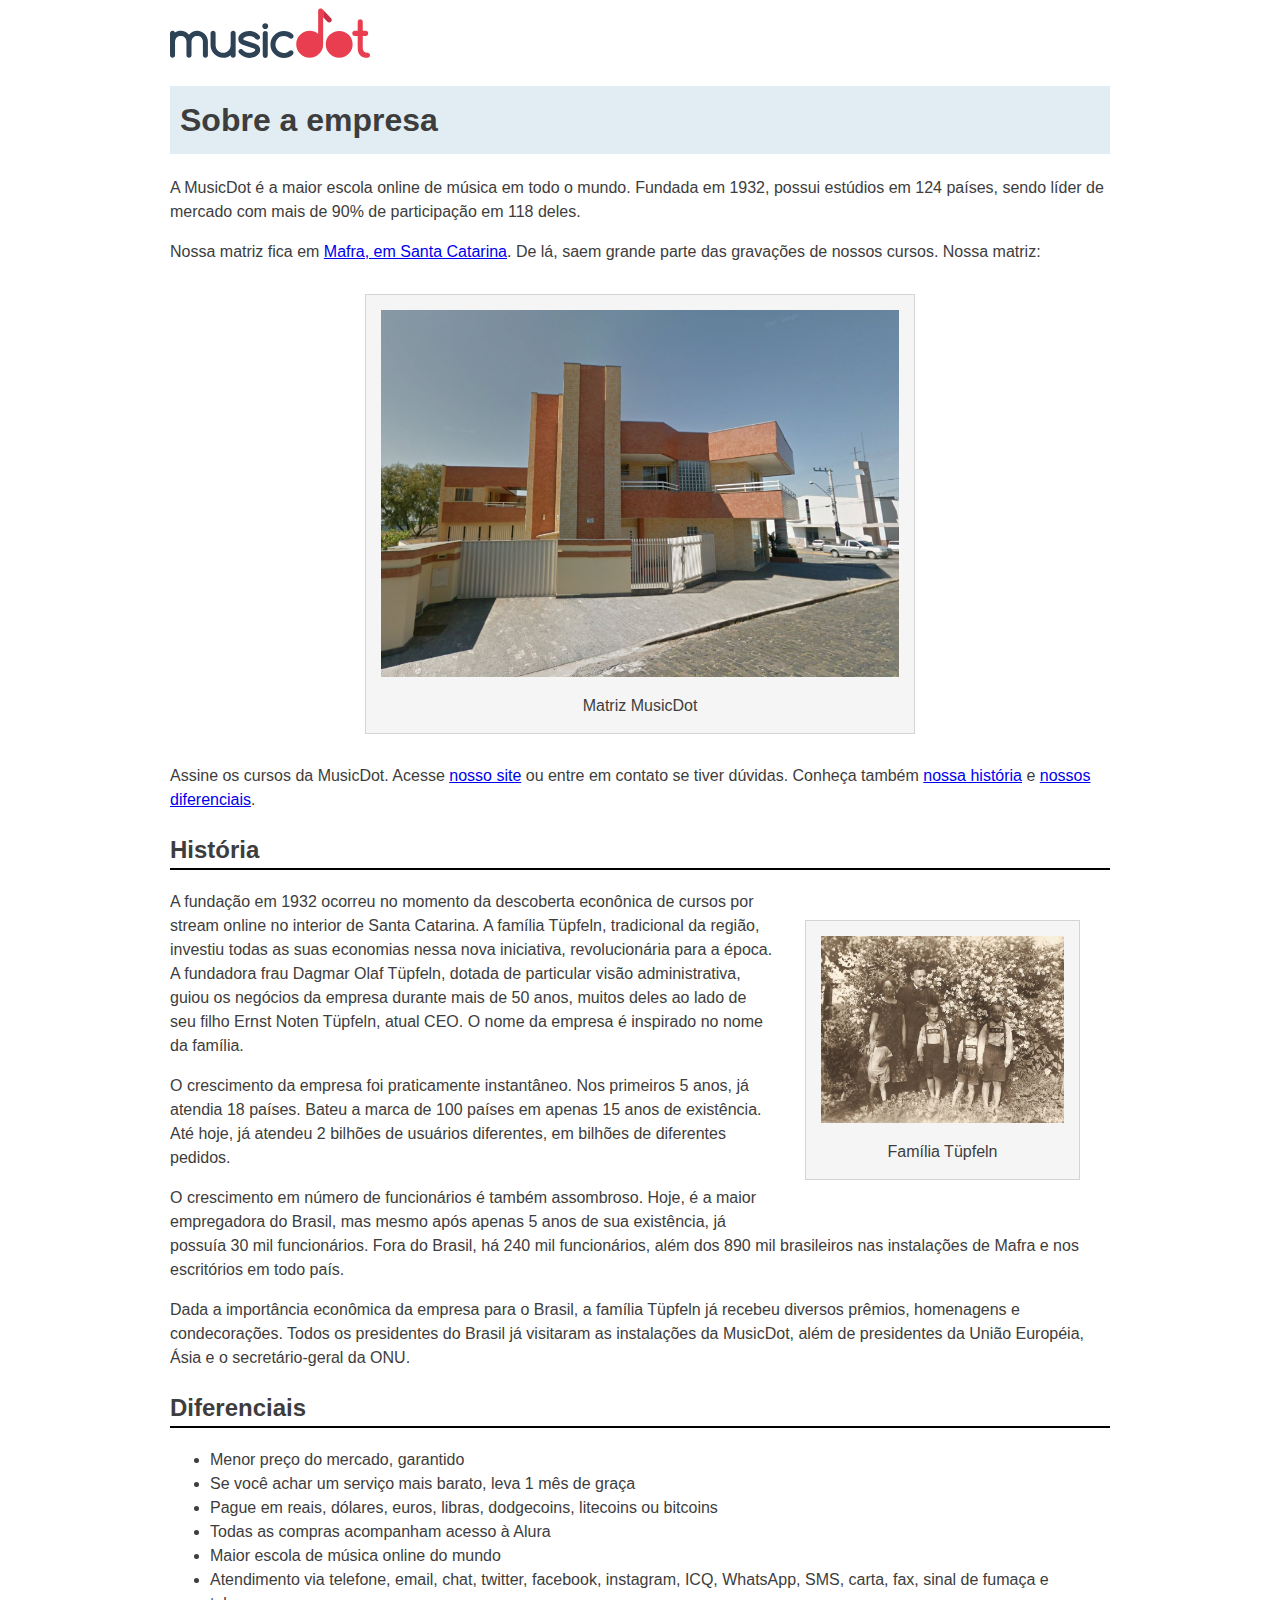
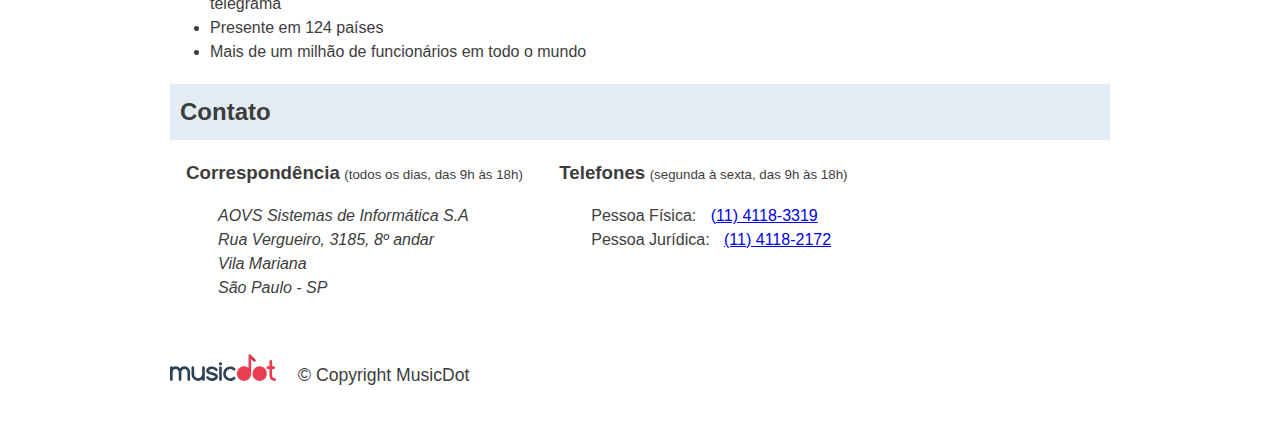
<file: sobre.html>
<!DOCTYPE html>
<html lang="pt-br">
<head>
    <meta charset="UTF-8">
    <meta http-equiv="X-UA-Compatible" content="IE=edge">
    <meta name="viewport" content="width=device-width, initial-scale=1.0">
    <title>MusicDot | Sobre a empresa</title>

    <link rel="shortcut icon" href="img/favicon.ico" type="image/x-icon">

    <link rel="stylesheet" href="css/sobre.css">
</head>
<body>
    <img src="img/logo.svg" alt="MusicDot">

    <h1 class="titulo">Sobre a empresa</h1>

    <p>A MusicDot é a maior escola online de música em todo o mundo. Fundada em 1932, possui estúdios em 124 países, sendo líder de mercado com mais de 90% de participação em 118 deles.</p>

    <p>Nossa matriz fica em <a href="http://maps.google.com.br/?q=190,GabrielDequech,Mafra,SC" target="_blank">Mafra, em Santa Catarina</a>. De lá, saem grande parte das gravações de nossos cursos. Nossa matriz:</p>

    <figure class="matriz-musicdot"><img src="img/matriz-musicdot.png" alt="Matriz da musicdot"><figcaption>Matriz MusicDot</figcaption></figure>

    <p>Assine os cursos da MusicDot. Acesse <a href="index.html">nosso site</a> ou entre em contato se tiver dúvidas. Conheça também <a href="#historia">nossa história</a> e <a href="#diferenciais">nossos diferenciais</a>.</p>

    <h2 id="historia" class="subtitulo">História</h2>

    <figure class="familia-tupfeln"><img src="img/familia-tupfeln.jpg" alt="Foto da família tüpfeln"><figcaption>Família Tüpfeln</figcaption></figure>

    <p>A fundação em 1932 ocorreu no momento da descoberta econônica de cursos por stream online no interior de Santa Catarina. A família Tüpfeln, tradicional da região, investiu todas as suas economias nessa nova iniciativa, revolucionária para a época. A fundadora frau Dagmar Olaf Tüpfeln, dotada de particular visão administrativa, guiou os negócios da empresa durante mais de 50 anos, muitos deles ao lado de seu filho Ernst Noten Tüpfeln, atual CEO. O nome da empresa é inspirado no nome da família.</p>

    <p>O crescimento da empresa foi praticamente instantâneo. Nos primeiros 5 anos, já atendia 18 países.
    Bateu a marca de 100 países em apenas 15 anos de existência. Até hoje, já atendeu 2 bilhões de usuários diferentes, em bilhões de diferentes pedidos.</p>

    <p>O crescimento em número de funcionários é também assombroso. Hoje, é a maior empregadora do Brasil, mas mesmo após apenas 5 anos de sua existência, já possuía 30 mil funcionários. Fora do Brasil, há 240 mil funcionários, além dos 890 mil brasileiros nas instalações de Mafra e nos escritórios em todo país.</p>

    <p>Dada a importância econômica da empresa para o Brasil, a família Tüpfeln já recebeu diversos prêmios, homenagens e condecorações. Todos os presidentes do Brasil já visitaram as instalações da MusicDot, além de presidentes da União Européia, Ásia e o secretário-geral da ONU.</p>

    <h2 id="diferenciais" class="subtitulo">Diferenciais</h2>

    <ul>
        <li>Menor preço do mercado, garantido</li>
        <li>Se você achar um serviço mais barato, leva 1 mês de graça</li>
        <li>Pague em reais, dólares, euros, libras, dodgecoins, litecoins ou bitcoins</li>
        <li>Todas as compras acompanham acesso à Alura</li>
        <li>Maior escola de música online do mundo</li>
        <li>Atendimento via telefone, email, chat, twitter, facebook, instagram, ICQ, WhatsApp, SMS, carta, fax, sinal de fumaça e telegrama</li>
        <li>Presente em 124 países</li>
        <li>Mais de um milhão de funcionários em todo o mundo</li>
    </ul>

    <h2 class="titulo">Contato</h2>

    <div class="contato__secao">
        <h3 class="contato__subtitulo">Correspondência</h3>
        <small>(todos os dias, das 9h às 18h)</small>
        <address class="contato__info">AOVS Sistemas de Informática S.A <br>Rua Vergueiro, 3185, 8º andar <br>Vila Mariana <br>São Paulo - SP</address>
    </div>

    <div id="contato" class="contato__secao contato__secao--telefone">
        <h3 class="contato__subtitulo">Telefones</h3>
        <small>(segunda à sexta, das 9h às 18h)</small>
        <dl class="contato__info">
            <div>
                <dt class="contato__info-titulo">Pessoa Física:</dt>
                <dd class="contato__info-descricao"><a href="tel://114118-3319">(11) 4118-3319</a></dd>
            </div>
            <div>
                <dt class="contato__info-titulo">Pessoa Jurídica:</dt>
                <dd class="contato__info-descricao"><a href="tel://114118-2172">(11) 4118-2172</a></dd>
            </div>
        </dl>
    </div>

    <footer class="rodape">
        <img src="img/logo.svg" alt="Logo da musicdot" class="rodape__logo">
        <p class="rodape__copyright">&copy; Copyright MusicDot</p>
    </footer>
</body>
</html>
</file>
<file: css/sobre.css>
body {
    width: 80%;
    max-width: 940px;
    margin-left: auto;
    margin-right: auto;

    font-size: 16px;
    line-height: 1.5;
    font-family: "Helvetica", "Lucida Grande", sans-serif; 
    color: #3d3d3d;
}

.titulo {
    padding: 10px;

    background-color: #e1edf2;
}

.subtitulo {
    border-bottom: 2px solid black;
}

figure {
    max-width: 100%;
    box-sizing: border-box;
    margin: 30px;
    padding: 15px;

    text-align: center; 

    background-color: whitesmoke; 
    border: 1px solid lightgray;
}

figcaption {
    margin-top: 10px;
}

.matriz-musicdot {
    width: 550px;
    margin-left: auto;
    margin-right: auto;
}

.familia-tupfeln {
    width: 275px;
    float: right;
}

figure img {
    width: 100%;
}

.contato__subtitulo {
    display: inline;
}

.contato__secao {
    display: inline-block;
    vertical-align: top;
    margin-left: 16px;
}

.contato__secao--telefone {
    margin-left: 32px;
}

.contato__info {
    margin: 16px 0 24px;
    padding-left: 32px;
}

.contato__info-titulo,
.contato__info-descricao {
    display: inline;
}

.contato__info-descricao {
    margin-left: 10px;
}

.rodape {
    padding: 1.75em 0;

    font-size: 1.1rem;
}

.rodape__logo {
    width: 6em;
}

.rodape__copyright {
    display: inline;
    margin-left: 1em;
}

@media (max-width: 850px) {
    .contato__secao {
        display: block;
        margin-left: 1em;
    }
}

@media (max-width: 622px) {
    .familia-tupfeln {
        float: none;
        margin: 0 auto;
    }
}

@media (max-width: 446px) {
    .contato__subtitulo {
        display: block;
        margin-bottom: 0;
    }

    .contato__info {
        padding-left: 5px;

        font-size: .92em;

        border-left: 2px solid lightgray;
    }

    .rodape {
        font-size: .92em;
    }
}

@media (max-width: 342px) {
    .contato__info-descricao {
        display: block;
        margin-left: 1em;
    }
}
</file>
